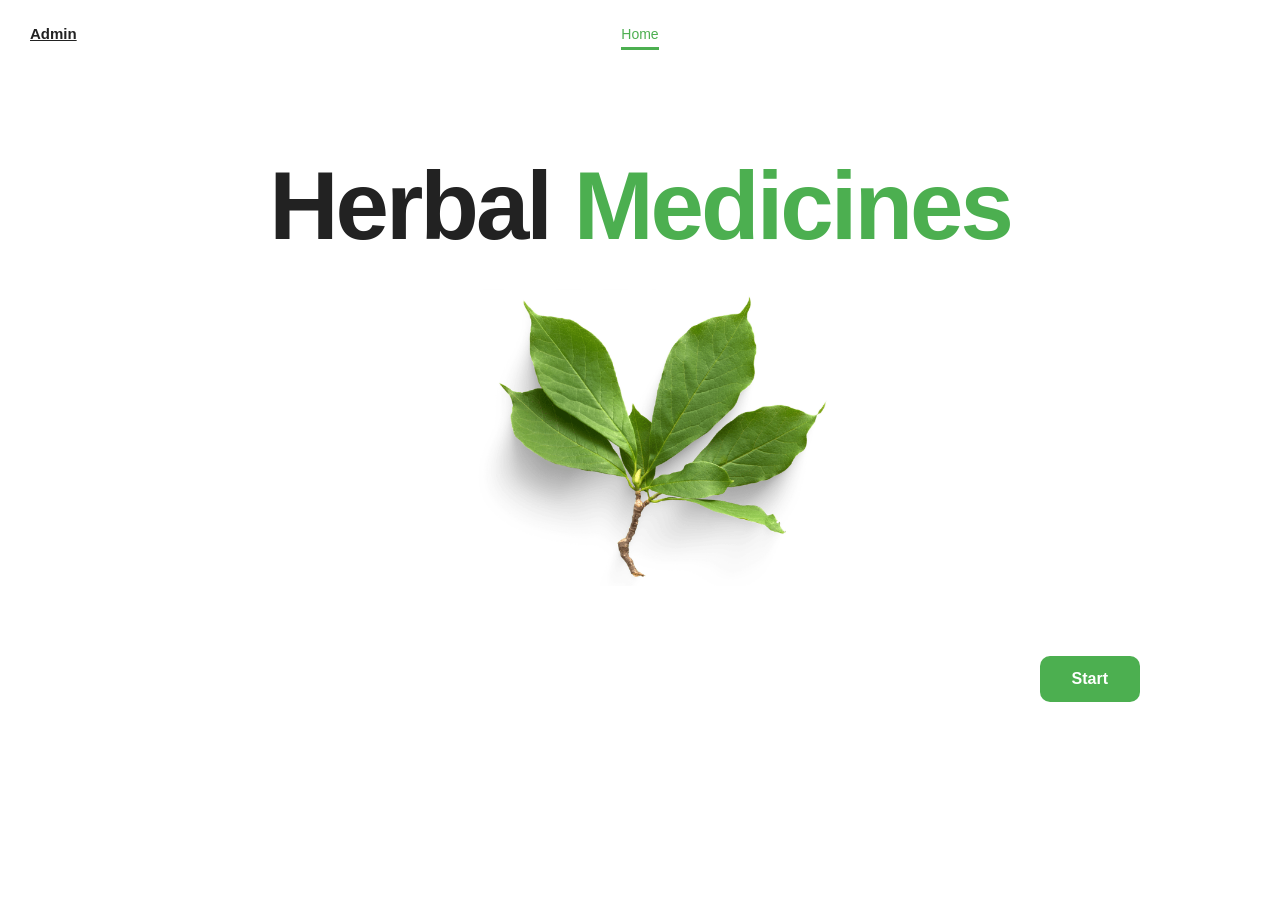
<file: index.html>
<!DOCTYPE html>
<html lang="en">
<head>
    <meta charset="UTF-8">
    <meta name="viewport" content="width=device-width, initial-scale=1.0">
    <title>Herbal Medicine</title>
    <style>
        body {
            margin: 0;
            font-family: Arial, sans-serif;
            background: #ffffff;
            color: #222222;
            text-align: center;
        }
        .top-bar {
            position: relative;
            padding: 25px 30px 0;
        }
        .brand {
            position: absolute;
            left: 30px;
            top: 25px;
            font-weight: bold;
            font-size: 15px;
            color: #222222;
        }
        .nav-menu {
            display: inline-block;
        }
        .nav-menu a {
            margin: 0 18px;
            text-decoration: none;
            color: #989898;
            font-size: 14px;
        }
        .nav-menu a.active {
            color: #4caf50;
            border-bottom: 3px solid #4caf50;
            padding-bottom: 5px;
        }
        .main-section {
            max-width: 1000px;
            margin: 120px auto 0;
            padding: 0 20px;
        }
        .main-section h1 {
            margin: 0;
            font-size: 96px;
            line-height: 0.9;
            letter-spacing: -3px;
            font-weight: 800;
        }
        .main-section .dark {
            color: #222222;
        }
        .main-section .green {
            color: #4caf50;
        }
        .main-section img {
            display: block;
            margin: 40px auto 0;
            max-width: 420px;
            width: 100%;
        }
        .button-row {
            text-align: right;
            margin-top: 70px;
        }
        .button-start {
            display: inline-block;
            padding: 14px 32px;
            background: #4caf50;
            color: white;
            text-decoration: none;
            border-radius: 10px;
            font-size: 16px;
            font-weight: bold;
        }
    </style>
</head>
<body>
    
    <div class="top-bar">
        <a class="brand" href="../admin%20profile/admin.html">Admin</a>
        <div class="nav-menu">
            <a class="active" href="">Home</a>
        </div>
    </div>
    
    <div class="main-section">
        <h1><span class="dark">Herbal</span> <span class="green">Medicines</span></h1>
        <img src="Screenshot 2026-05-11 230544.png" alt="Leaf" />
        <div class="button-row">
            <a class="button-start" href="./Dashboard/Dashboard.html">Start</a>            
        </div>
    </div>
</body>
</html>
</file>
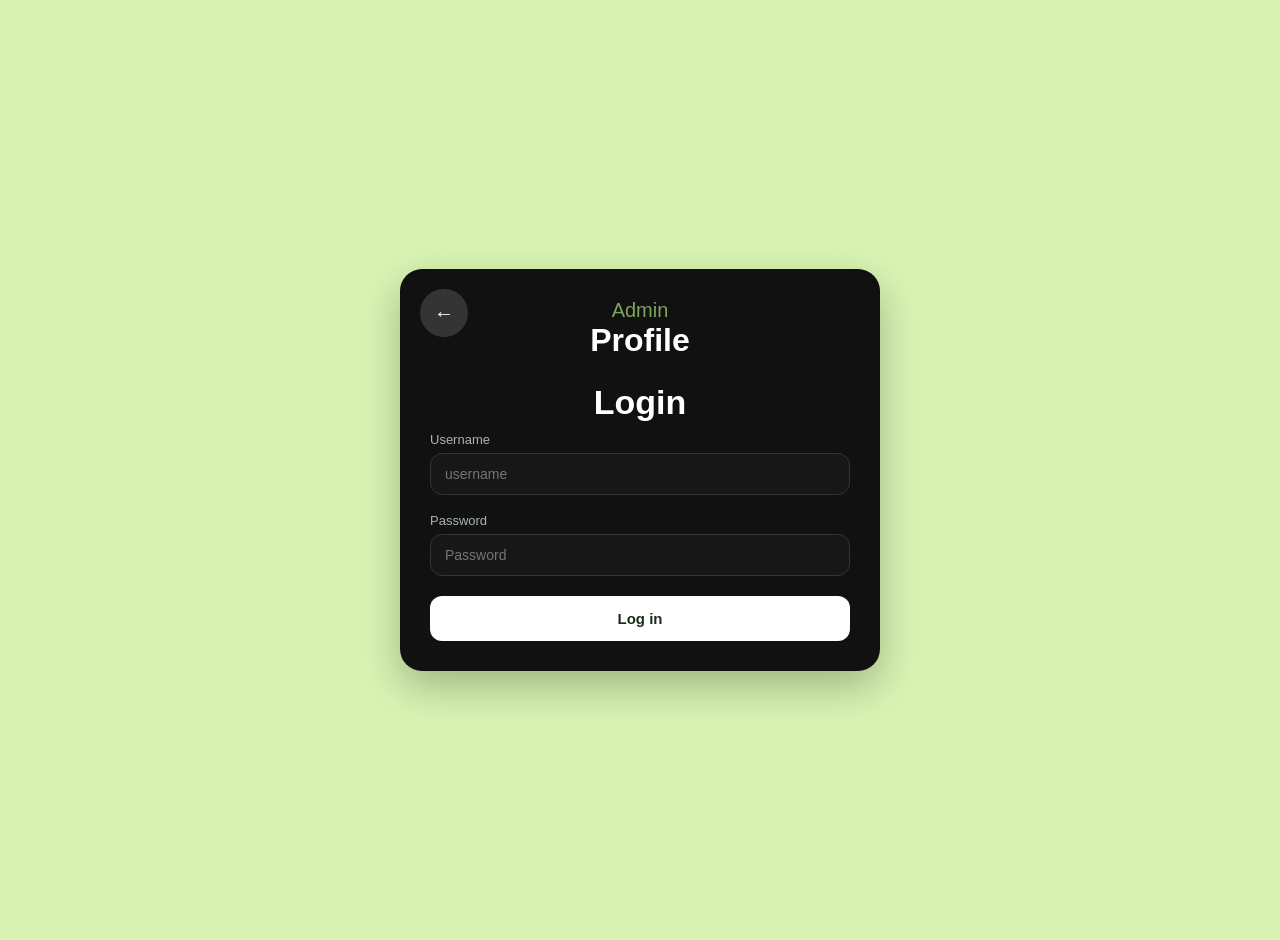
<file: admin.html>
﻿<!DOCTYPE html>
<html lang="en">
<head>
    <meta charset="UTF-8">
    <meta name="viewport" content="width=device-width, initial-scale=1.0">
    <title>Admin Profile</title>
    <style>
        body {
            margin: 0;
            font-family: Arial, sans-serif;
            background: #d8f3b3;
            color: #1c2d1c;
        }
        .page {
            min-height: 100vh;
            display: flex;
            align-items: center;
            justify-content: center;
            padding: 20px;
        }
        .card {
            width: 100%;
            max-width: 420px;
            background: #111111;
            border-radius: 22px;
            padding: 30px;
            box-shadow: 0 16px 40px rgba(0, 0, 0, 0.25);
            color: white;
            position: relative;
        }
        .card h1 {
            margin: 0 0 10px;
            font-size: 34px;
            text-align: center;
        }
        .card p {
            margin: 0 0 28px;
            text-align: center;
            color: #c7c7c7;
            font-size: 14px;
        }
        .form-group {
            margin-bottom: 18px;
        }
        label {
            display: block;
            margin-bottom: 6px;
            font-size: 13px;
            color: #a9b6a9;
        }
        input {
            width: 100%;
            padding: 12px 14px;
            border-radius: 12px;
            border: 1px solid #2b3a2b;
            background: #171717;
            color: white;
            box-sizing: border-box;
            font-size: 14px;
        }
        input:focus {
            outline: none;
            border-color: #6bbf4f;
        }
        .button-row {
            margin-top: 20px;
            display: flex;
            flex-direction: column;
            gap: 14px;
        }
        .button-login {
            display: block;
            width: 100%;
            padding: 14px;
            background: #ffffff;
            border: none;
            border-radius: 12px;
            color: #1c2d1c;
            font-weight: bold;
            font-size: 15px;
            cursor: pointer;
        }
        .button-login:hover {
            background: #e4e4e4;
        }
        .back-link {
            display: inline-flex;
            align-items: center;
            justify-content: center;
            width: 48px;
            height: 48px;
            border-radius: 50%;
            background: rgba(255,255,255,0.15);
            color: white;
            text-decoration: none;
            position: absolute;
            top: 20px;
            left: 20px;
            font-size: 20px;
        }
        .back-link:hover {
            background: rgba(255,255,255,0.25);
        }
        .top-title {
            display: block;
            text-align: center;
            margin-bottom: 24px;
        }
        .top-title span {
            color: #82d166;
        }
    </style>
</head>
<body>
    <div class="page">
        <div class="card">
            <a class="back-link" href="../Herbal%20menu/index.html">←</a>
            <div class="top-title">
                <div style="font-size: 20px; color: #7da45d;">Admin</div>
                <div style="font-size: 32px; font-weight: bold;">Profile</div>
            </div>
            <h1>Login</h1>
            <div class="form-group">
                <label for="username">Username</label>
                <input id="username" type="text" placeholder="username">
            </div>
            <div class="form-group">
                <label for="password">Password</label>
                <input id="password" type="password" placeholder="Password">
            </div>
            <div class="button-row">
                <button class="button-login" type="button">Log in</button>
            </div>
        </div>
    </div>
</body>
</html>
</file>
